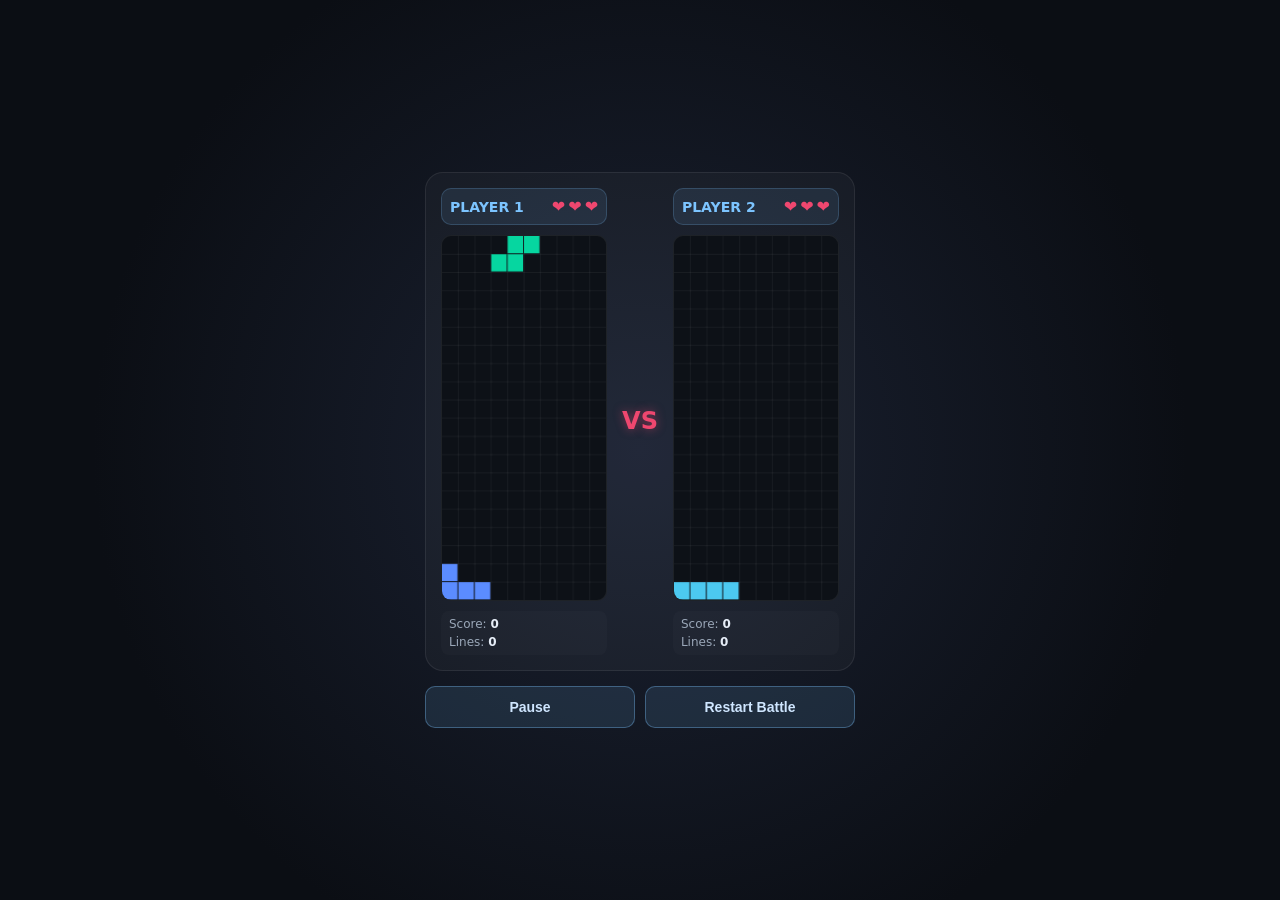
<file: battle.html>
<!DOCTYPE html>
<html lang="ru">
<head>
  <meta charset="UTF-8" />
  <meta name="viewport" content="width=device-width, initial-scale=1.0" />
  <title>Super Tetris - Battle</title>
  <link rel="stylesheet" href="style.css" />
  <style>
    /* Стили для вертикального формата (Shorts) */
    body { 
      flex-direction: column; 
      gap: 20px; 
      min-height: 100vh;
      display: flex;
      align-items: center;
      justify-content: center;
      background: radial-gradient(circle at 50% 50%, #1b2233, #0b0e14 70%);
      margin: 0;
      font-family: "Segoe UI", system-ui, sans-serif;
      color: #e6edf7;
    }

    .short-mode {
      display: flex; 
      flex-direction: column;
      align-items: center;
      justify-content: center;
      max-width: 450px; /* Ограничиваем ширину для эффекта вертикального видео */
      width: 100%;
      gap: 15px;
      padding: 10px;
    }

    .battle-container {
      display: flex; 
      gap: 10px; /* Уменьшили зазор между полями */
      align-items: stretch;
      justify-content: center;
      padding: 15px; 
      background: rgba(255, 255, 255, 0.03);
      border: 1px solid rgba(255, 255, 255, 0.08); 
      border-radius: 18px;
      width: 100%;
    }

    .player-panel { 
      display: flex; 
      flex-direction: column; 
      gap: 10px; 
      flex: 1; /* Поля делят место поровну */
      min-width: 0;
    }

    .player-header {
      display: flex; 
      justify-content: space-between; 
      align-items: center;
      background: rgba(124, 196, 255, 0.1); 
      padding: 8px;
      border-radius: 10px; 
      border: 1px solid rgba(124, 196, 255, 0.2);
      font-size: 14px;
    }

    .player-name { font-weight: bold; color: #7cc4ff; }
    .lives { display: flex; gap: 3px; }
    .heart { color: #ef476f; font-size: 16px; transition: opacity 0.3s; }
    .heart.lost { opacity: 0.2; }

    /* Растягиваем холст по вертикали */
    .battle-canvas {
      background: #0d1117; 
      border-radius: 10px;
      border: 1px solid rgba(255, 255, 255, 0.07);
      width: 100%; 
      height: auto;
      aspect-ratio: 1 / 2.2; /* Пропорции поля 1 к 2.2 */
      display: block;
    }

    .battle-stats {
      display: flex; 
      flex-direction: column; /* Текст друг под другом из-за узости */
      font-size: 12px;
      color: #9aa7b8; 
      background: rgba(255, 255, 255, 0.02);
      padding: 6px 8px; 
      border-radius: 8px;
      gap: 4px;
    }

    .battle-stats b { color: #e6edf7; }

    .vs-divider {
      display: flex; 
      align-items: center; 
      justify-content: center;
      font-size: 24px; 
      font-weight: bold; 
      color: #ef476f;
      text-shadow: 0 0 10px rgba(239, 71, 111, 0.5);
      padding: 0 5px;
    }

    .controls {
      display: flex; 
      gap: 10px;
      width: 100%;
      justify-content: center;
    }

    .controls button {
      flex: 1;
      padding: 12px;
      font-weight: bold;
      border-radius: 10px;
      border: 1px solid rgba(124, 196, 255, 0.35);
      background: rgba(124, 196, 255, 0.12);
      color: #cfe6ff;
      font-size: 14px;
      cursor: pointer;
      transition: background 0.15s, transform 0.1s;
    }

    .controls button:hover { background: rgba(124, 196, 255, 0.22); }
    .controls button:active { transform: scale(0.97); }
  </style>
</head>
<body>
  
  <!-- Контейнер, имитирующий вертикальное видео -->
  <div class="short-mode">
    
    <div class="battle-container">
      <!-- Игрок 1 -->
      <div class="player-panel">
        <div class="player-header">
          <span class="player-name">PLAYER 1</span>
          <div class="lives" id="lives1"></div>
        </div>
        <canvas id="board1" class="battle-canvas"></canvas>
        <div class="battle-stats">
          <span>Score: <b id="score1">0</b></span>
          <span>Lines: <b id="lines1">0</b></span>
        </div>
      </div>

      <div class="vs-divider">VS</div>

      <!-- Игрок 2 -->
      <div class="player-panel">
        <div class="player-header">
          <span class="player-name">PLAYER 2</span>
          <div class="lives" id="lives2"></div>
        </div>
        <canvas id="board2" class="battle-canvas"></canvas>
        <div class="battle-stats">
          <span>Score: <b id="score2">0</b></span>
          <span>Lines: <b id="lines2">0</b></span>
        </div>
      </div>
    </div>

    <div class="controls">
      <button id="pauseBtn">Pause</button>
      <button id="restartBtn">Restart Battle</button>
    </div>

  </div>

  <script src="battle.js"></script>
</body>
</html>
</file>
<file: style.css>
* { box-sizing: border-box; margin: 0; padding: 0; }

body {
  min-height: 100vh;
  display: flex;
  align-items: center;
  justify-content: center;
  background: radial-gradient(circle at 30% 20%, #1b2233, #0b0e14 70%);
  font-family: "Segoe UI", system-ui, sans-serif;
  color: #e6edf7;
}

.game-wrap {
  display: flex;
  gap: 24px;
  padding: 24px;
  background: rgba(255, 255, 255, 0.03);
  border: 1px solid rgba(255, 255, 255, 0.08);
  border-radius: 18px;
  box-shadow: 0 20px 60px rgba(0, 0, 0, 0.5);
}

#board {
  background: #0d1117;
  border-radius: 10px;
  border: 1px solid rgba(255, 255, 255, 0.07);
}

.panel {
  width: 200px;
  display: flex;
  flex-direction: column;
  gap: 14px;
}

.panel h1 {
  font-size: 18px;
  font-weight: 600;
  letter-spacing: 0.5px;
  color: #7cc4ff;
}

.stat {
  display: flex;
  justify-content: space-between;
  align-items: baseline;
  font-size: 14px;
  color: #9aa7b8;
  padding-bottom: 6px;
  border-bottom: 1px solid rgba(255, 255, 255, 0.06);
}

.stat b { font-size: 18px; color: #e6edf7; }

.next-box {
  display: flex;
  flex-direction: column;
  gap: 8px;
  font-size: 13px;
  color: #9aa7b8;
}

#next {
  background: #0d1117;
  border-radius: 10px;
  border: 1px solid rgba(255, 255, 255, 0.07);
  width: 120px;
  height: 120px;
  align-self: center;
}

.buttons { display: flex; flex-direction: column; gap: 8px; margin-top: auto; }

button {
  padding: 10px 12px;
  border-radius: 10px;
  border: 1px solid rgba(124, 196, 255, 0.35);
  background: rgba(124, 196, 255, 0.12);
  color: #cfe6ff;
  font-size: 14px;
  cursor: pointer;
  transition: background 0.15s, transform 0.1s;
}

button:hover { background: rgba(124, 196, 255, 0.22); }
button:active { transform: scale(0.97); }

.overlay {
  position: fixed;
  inset: 0;
  background: rgba(5, 8, 14, 0.8);
  display: flex;
  align-items: center;
  justify-content: center;
  backdrop-filter: blur(4px);
}

.overlay.hidden { display: none; }

.overlay-content {
  background: #131a26;
  border: 1px solid rgba(255, 255, 255, 0.1);
  border-radius: 16px;
  padding: 32px 40px;
  text-align: center;
  display: flex;
  flex-direction: column;
  gap: 14px;
}

.overlay-content h2 { font-size: 22px; color: #7cc4ff; }
.overlay-content p { color: #9aa7b8; font-size: 15px; }
.overlay-content b { color: #e6edf7; font-size: 20px; }
</file>
